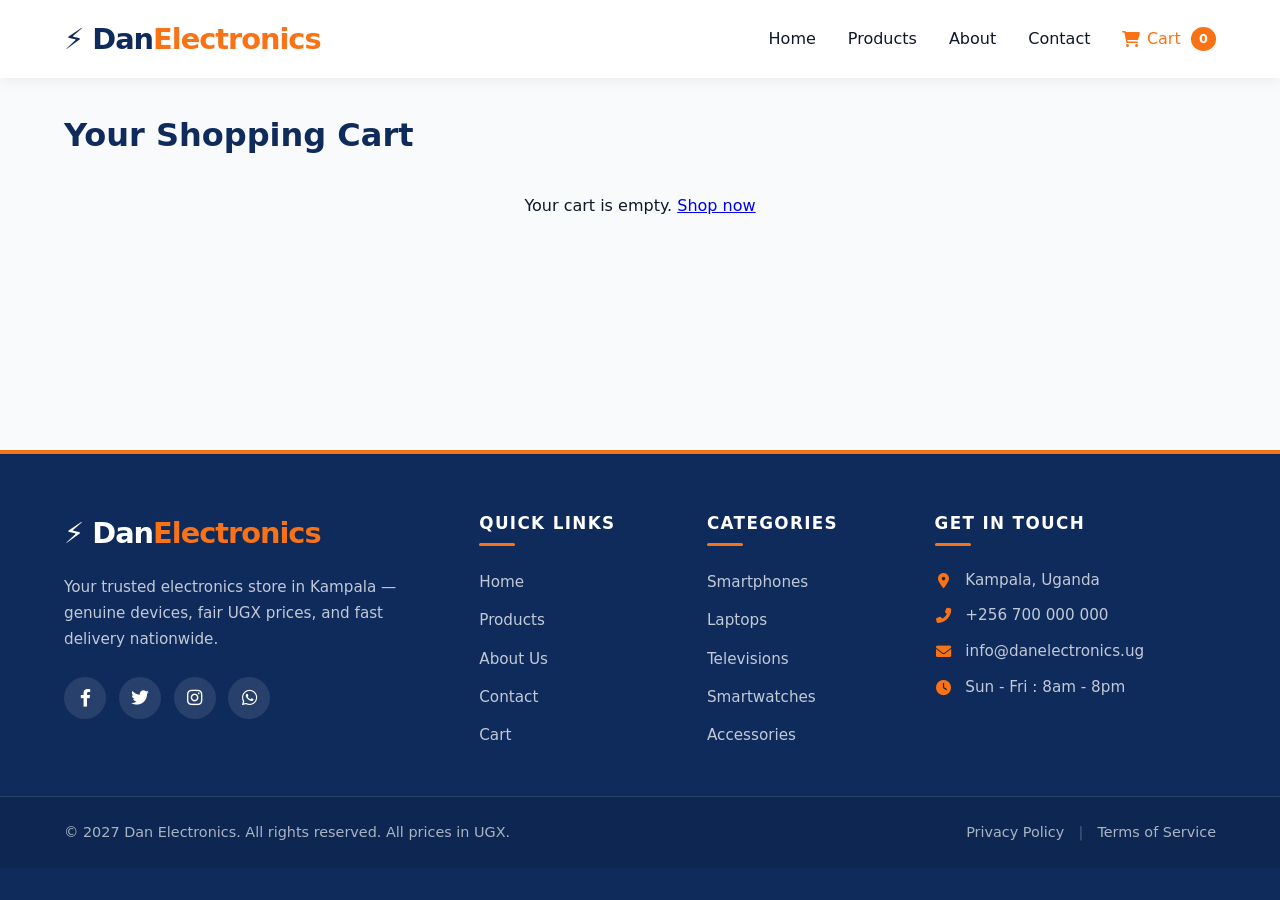
<file: cart.html>
<!DOCTYPE html>
<html lang="en">
<head>
  <meta charset="UTF-8">
  <meta name="viewport" content="width=device-width, initial-scale=1.0">
  <title>Dan Electronics | Your Cart</title>
  <link rel="stylesheet" href="style.css">
  <link rel="stylesheet" href="https://cdnjs.cloudflare.com/ajax/libs/font-awesome/6.0.0-beta3/css/all.min.css">
</head>
<body>
  <header>
    <div class="container header-container">
      <div class="logo">⚡ Dan<span>Electronics</span></div>
      <nav>
        <ul>
          <li><a href="index.html">Home</a></li>
          <li><a href="products.html">Products</a></li>
          <li><a href="about.html">About</a></li>
          <li><a href="contact.html">Contact</a></li>
          <li><a href="cart.html" class="active"><i class="fas fa-shopping-cart"></i> Cart <span id="cart-count">0</span></a></li>
        </ul>
      </nav>
    </div>
  </header>

  <main class="container">
    <h1 class="page-title">Your Shopping Cart</h1>
    <div id="cart-items-container">
      <!-- Cart items injected via JS -->
    </div>
    <div class="cart-summary" id="cart-summary">
      <h3>Total: <span id="cart-total">UGX 0</span></h3>
      <button class="btn" id="checkout-btn">Proceed to Checkout</button>
      <button class="btn btn-outline" id="clear-cart-btn">Clear Cart</button>
    </div>
    <p id="empty-cart-msg" style="text-align:center; margin-top:2rem; display:none;">Your cart is empty. <a href="products.html">Shop now</a></p>
  </main>

<footer>
    <div class="container footer-grid">
      <!-- Brand column -->
      <div class="footer-col footer-brand">
        <div class="footer-logo">⚡ Dan<span>Electronics</span></div>
        <p>Your trusted electronics store in Kampala — genuine devices, fair UGX prices, and fast delivery nationwide.</p>
        <div class="footer-social">
          <a href="#" aria-label="Facebook"><i class="fab fa-facebook-f"></i></a>
          <a href="#" aria-label="Twitter / X"><i class="fab fa-twitter"></i></a>
          <a href="#" aria-label="Instagram"><i class="fab fa-instagram"></i></a>
          <a href="#" aria-label="WhatsApp"><i class="fab fa-whatsapp"></i></a>
        </div>
      </div>

      <!-- Quick links -->
      <div class="footer-col">
        <h4>Quick Links</h4>
        <ul>
          <li><a href="index.html">Home</a></li>
          <li><a href="products.html">Products</a></li>
          <li><a href="about.html">About Us</a></li>
          <li><a href="contact.html">Contact</a></li>
          <li><a href="cart.html">Cart</a></li>
        </ul>
      </div>

      <!-- Categories -->
      <div class="footer-col">
        <h4>Categories</h4>
        <ul>
          <li><a href="products.html">Smartphones</a></li>
          <li><a href="products.html">Laptops</a></li>
          <li><a href="products.html">Televisions</a></li>
          <li><a href="products.html">Smartwatches</a></li>
          <li><a href="products.html">Accessories</a></li>
        </ul>
      </div>

      <!-- Contact -->
      <div class="footer-col">
        <h4>Get in Touch</h4>
        <ul class="footer-contact">
          <li><i class="fas fa-map-marker-alt"></i> Kampala, Uganda</li>
          <li><i class="fas fa-phone-alt"></i> <a href="tel:+256700000000">+256 700 000 000</a></li>
          <li><i class="fas fa-envelope"></i> <a href="mailto:info@danelectronics.ug">info@danelectronics.ug</a></li>
          <li><i class="fas fa-clock"></i> Sun - Fri : 8am - 8pm</li>
        </ul>
      </div>
    </div>

    <!-- Bottom bar -->
    <div class="footer-bottom">
      <div class="container footer-bottom-content">
        <p>&copy; 2027 Dan Electronics. All rights reserved. All prices in UGX.</p>
        <p>
          <a href="#">Privacy Policy</a>
          <span class="footer-sep">|</span>
          <a href="#">Terms of Service</a>
        </p>
      </div>
    </div>
  </footer>

  <script src="script.js"></script>
</body>
</html>
</file>
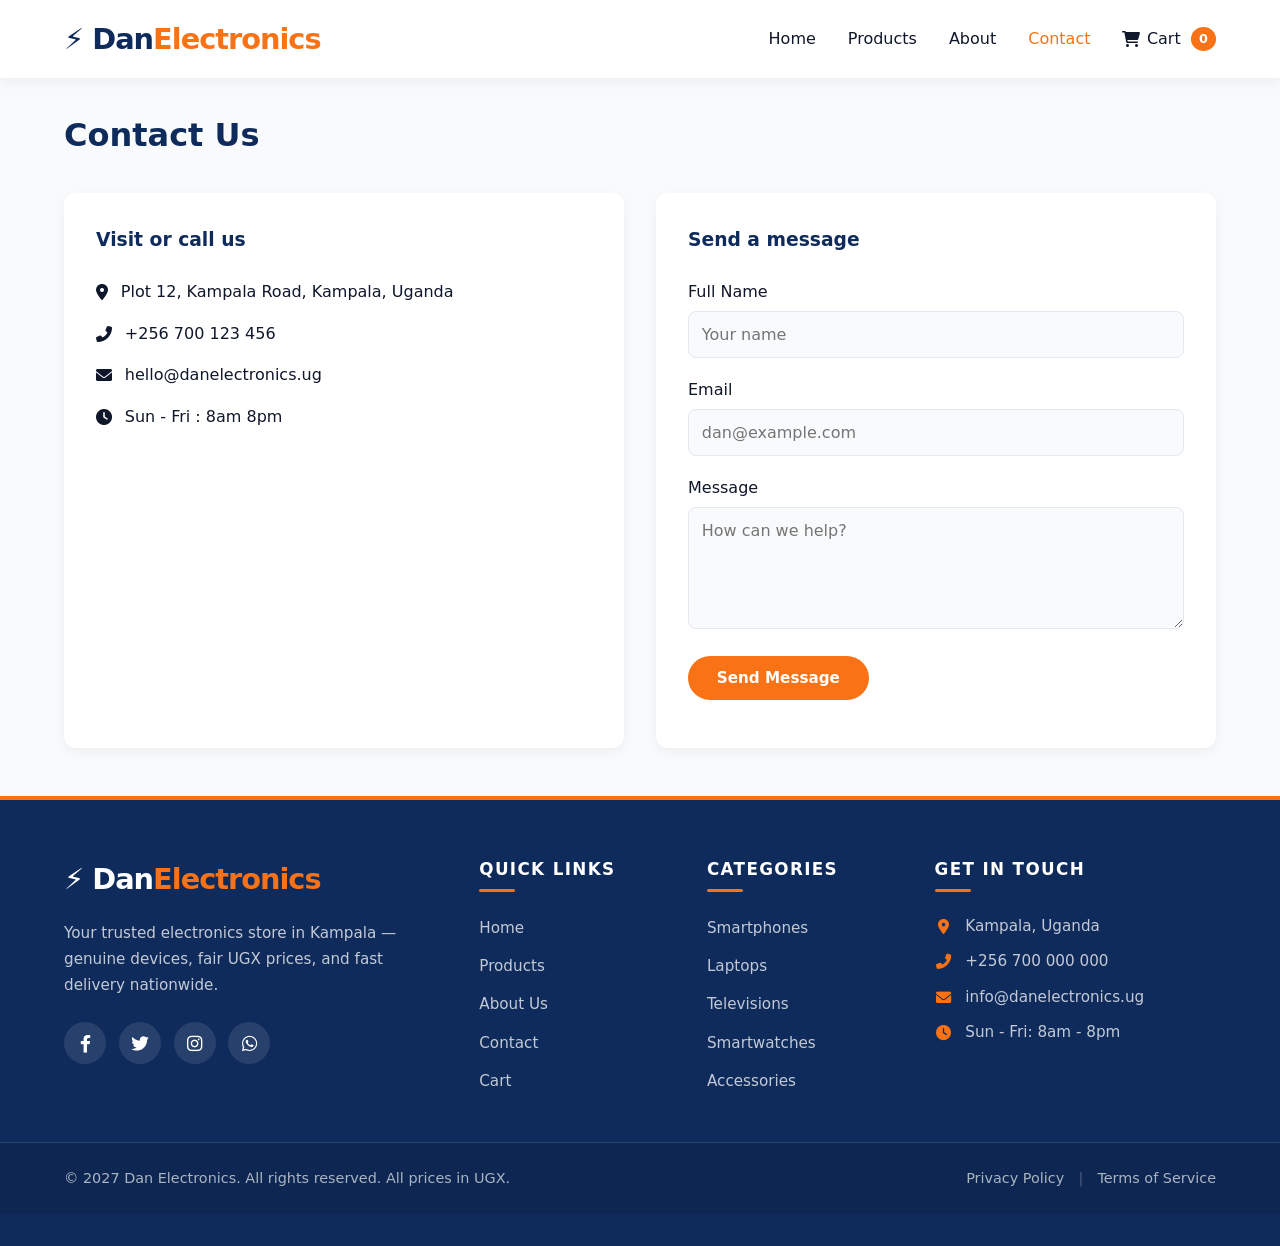
<file: contact.html>
<!DOCTYPE html>
<html lang="en">
<head>
  <meta charset="UTF-8">
  <meta name="viewport" content="width=device-width, initial-scale=1.0">
  <title> Dan Electronics | Contact</title>
  <link rel="stylesheet" href="style.css">
  <link rel="stylesheet" href="https://cdnjs.cloudflare.com/ajax/libs/font-awesome/6.0.0-beta3/css/all.min.css">
</head>
<body>
  <header>
    <div class="container header-container">
      <div class="logo">⚡ Dan<span>Electronics</span></div>
      <nav>
        <ul>
          <li><a href="index.html">Home</a></li>
          <li><a href="products.html">Products</a></li>
          <li><a href="about.html">About</a></li>
          <li><a href="contact.html" class="active">Contact</a></li>
          <li><a href="cart.html"><i class="fas fa-shopping-cart"></i> Cart <span id="cart-count">0</span></a></li>
        </ul>
      </nav>
    </div>
  </header>

  <main class="container">
    <h1 class="page-title">Contact Us</h1>
    <div class="contact-wrapper">
      <div class="contact-info">
        <h3>Visit or call us</h3>
        <p><i class="fas fa-map-marker-alt"></i> Plot 12, Kampala Road, Kampala, Uganda</p>
        <p><i class="fas fa-phone-alt"></i> +256 700 123 456</p>
        <p><i class="fas fa-envelope"></i> hello@danelectronics.ug</p>
        <p><i class="fas fa-clock"></i> Sun - Fri : 8am  8pm</p>
        <div class="map-placeholder">
          <iframe src="https://www.google.com/maps/embed?pb=!1m18!1m12!1m3!1d3989.755283436741!2d32.5825195!3d0.3136111!2m3!1f0!2f0!3f0!3m2!1i1024!2i768!4f13.1!3m3!1m2!1s0x177dba9c0e0b0d0f%3A0x8f2e6a1b3c4d5e6f!2sKampala%20Road!5e0!3m2!1sen!2sug!4v1700000000000" width="100%" height="200" style="border:0;" allowfullscreen="" loading="lazy"></iframe>
        </div>
      </div>
      <div class="contact-form">
        <h3>Send a message</h3>
        <form id="contactForm">
          <div class="form-group">
            <label for="name">Full Name</label>
            <input type="text" id="name" placeholder="Your name" required>
          </div>
          <div class="form-group">
            <label for="email">Email</label>
            <input type="email" id="email" placeholder="dan@example.com" required>
          </div>
          <div class="form-group">
            <label for="message">Message</label>
            <textarea id="message" rows="5" placeholder="How can we help?" required></textarea>
          </div>
          <button type="submit" class="btn">Send Message</button>
          <p id="form-feedback" style="margin-top:1rem; color:green;"></p>
        </form>
      </div>
    </div>
  </main>

  <footer>
    <div class="container footer-grid">
      <!-- Brand column -->
      <div class="footer-col footer-brand">
        <div class="footer-logo">⚡ Dan<span>Electronics</span></div>
        <p>Your trusted electronics store in Kampala — genuine devices, fair UGX prices, and fast delivery nationwide.</p>
        <div class="footer-social">
          <a href="#" aria-label="Facebook"><i class="fab fa-facebook-f"></i></a>
          <a href="#" aria-label="Twitter / X"><i class="fab fa-twitter"></i></a>
          <a href="#" aria-label="Instagram"><i class="fab fa-instagram"></i></a>
          <a href="#" aria-label="WhatsApp"><i class="fab fa-whatsapp"></i></a>
        </div>
      </div>

      <!-- Quick links -->
      <div class="footer-col">
        <h4>Quick Links</h4>
        <ul>
          <li><a href="index.html">Home</a></li>
          <li><a href="products.html">Products</a></li>
          <li><a href="about.html">About Us</a></li>
          <li><a href="contact.html">Contact</a></li>
          <li><a href="cart.html">Cart</a></li>
        </ul>
      </div>

      <!-- Categories -->
      <div class="footer-col">
        <h4>Categories</h4>
        <ul>
          <li><a href="products.html">Smartphones</a></li>
          <li><a href="products.html">Laptops</a></li>
          <li><a href="products.html">Televisions</a></li>
          <li><a href="products.html">Smartwatches</a></li>
          <li><a href="products.html">Accessories</a></li>
        </ul>
      </div>

      <!-- Contact -->
      <div class="footer-col">
        <h4>Get in Touch</h4>
        <ul class="footer-contact">
          <li><i class="fas fa-map-marker-alt"></i> Kampala, Uganda</li>
          <li><i class="fas fa-phone-alt"></i> <a href="tel:+256781697771">+256 700 000 000</a></li>
          <li><i class="fas fa-envelope"></i> <a href="mailto:info@danelectronics.ug">info@danelectronics.ug</a></li>
          <li><i class="fas fa-clock"></i> Sun - Fri: 8am - 8pm</li>
        </ul>
      </div>
    </div>

    
    <div class="footer-bottom">
      <div class="container footer-bottom-content">
        <p>&copy; 2027 Dan Electronics. All rights reserved. All prices in UGX.</p>
        <p>
          <a href="#">Privacy Policy</a>
          <span class="footer-sep">|</span>
          <a href="#">Terms of Service</a>
        </p>
      </div>
    </div>
  </footer>

  <script src="script.js"></script>
</body>
</html>
</file>
<file: style.css>
/* ===== RESET & GLOBAL ===== */
* {
  margin: 0;
  padding: 0;
  box-sizing: border-box;
  font-family: 'Inter', system-ui, -apple-system, sans-serif;
}

:root {
  --primary: #0f2b5b;
  --primary-light: #1e3a8a;
  --accent: #f97316;
  --accent-light: #fb923c;
  --bg-light: #f8fafc;
  --gray-border: #e2e8f0;
  --text-dark: #0f172a;
  --text-muted: #475569;
  --white: #ffffff;
  --shadow: 0 4px 12px rgba(0, 0, 0, 0.05);
  --radius: 12px;
}

body {
  background: var(--bg-light);
  color: var(--text-dark);
  line-height: 1.6;
  display: flex;
  flex-direction: column;
  min-height: 100vh;
}

.container {
  width: 90%;
  max-width: 1200px;
  margin: 0 auto;
}

/* ===== HEADER ===== */
header {
  background: var(--white);
  box-shadow: var(--shadow);
  position: sticky;
  top: 0;
  z-index: 100;
}

.header-container {
  display: flex;
  justify-content: space-between;
  align-items: center;
  padding: 1rem 0;
  flex-wrap: wrap;
  gap: 1rem;
}

.logo {
  font-size: 1.8rem;
  font-weight: 800;
  color: var(--primary);
  letter-spacing: -1px;
}

.logo span {
  color: var(--accent);
  font-weight: 600;
}

nav ul {
  display: flex;
  list-style: none;
  gap: 2rem;
  align-items: center;
}

nav a {
  text-decoration: none;
  color: var(--text-dark);
  font-weight: 500;
  transition: color 0.2s;
  display: flex;
  align-items: center;
  gap: 0.4rem;
  font-size: 1rem;
}

nav a:hover,
nav a.active {
  color: var(--accent);
}

#cart-count {
  background: var(--accent);
  color: white;
  border-radius: 50%;
  padding: 0.1rem 0.5rem;
  font-size: 0.8rem;
  font-weight: 700;
  margin-left: 4px;
}

/* ===== BUTTONS ===== */
.btn {
  display: inline-block;
  background: var(--accent);
  color: var(--white);
  border: none;
  padding: 0.8rem 1.8rem;
  border-radius: 40px;
  font-weight: 600;
  cursor: pointer;
  text-decoration: none;
  transition: background 0.2s, transform 0.1s;
  font-size: 0.95rem;
}

.btn:hover {
  background: var(--accent-light);
  transform: translateY(-1px);
}

.btn-outline {
  background: transparent;
  border: 2px solid var(--primary);
  color: var(--primary);
}

.btn-outline:hover {
  background: var(--primary);
  color: white;
}

/* ===== HERO ===== */
.hero {
  background: linear-gradient(135deg, var(--primary) 0%, #1e3a8a 100%);
  color: white;
  padding: 4rem 0;
  text-align: center;
  margin-bottom: 2rem;
}

.hero h1 {
  font-size: 3rem;
  font-weight: 800;
  line-height: 1.2;
  margin-bottom: 1rem;
}

.hero p {
  font-size: 1.2rem;
  opacity: 0.9;
  margin-bottom: 2rem;
}

/* ===== PRODUCT GRID ===== */
.product-grid {
  display: grid;
  grid-template-columns: repeat(auto-fill, minmax(240px, 1fr));
  gap: 2rem;
  margin: 2rem 0;
}

.product-card {
  background: var(--white);
  border-radius: var(--radius);
  padding: 1rem;
  box-shadow: var(--shadow);
  transition: transform 0.2s, box-shadow 0.2s;
  display: flex;
  flex-direction: column;
  border: 1px solid var(--gray-border);
}

.product-card:hover {
  transform: translateY(-4px);
  box-shadow: 0 12px 24px rgba(0, 0, 0, 0.08);
}

.product-card img {
  width: 100%;
  height: 180px;
  object-fit: cover;
  border-radius: 8px;
  margin-bottom: 1rem;
  background: #eee;
}

.product-card h3 {
  font-size: 1.1rem;
  margin-bottom: 0.3rem;
}

.product-card .price {
  font-weight: 700;
  color: var(--primary);
  margin: 0.5rem 0 1rem;
  font-size: 1.2rem;
}

.product-card .btn {
  margin-top: auto;
  width: 100%;
  text-align: center;
}

/* ===== PAGE TITLE ===== */
.page-title {
  font-size: 2rem;
  font-weight: 700;
  margin: 2rem 0 1rem;
  color: var(--primary);
}

/* ===== BENEFITS ===== */
.benefits {
  display: flex;
  justify-content: space-around;
  flex-wrap: wrap;
  gap: 2rem;
  margin: 3rem auto;
  padding: 2rem;
  background: var(--white);
  border-radius: var(--radius);
  box-shadow: var(--shadow);
}

.benefit {
  text-align: center;
  flex: 1 1 150px;
}

.benefit i {
  font-size: 2.2rem;
  color: var(--accent);
  margin-bottom: 0.8rem;
}

.benefit h4 {
  margin-bottom: 0.4rem;
}

/* ===== ABOUT PAGE ===== */
.about-intro {
  background: var(--white);
  padding: 2rem;
  border-radius: var(--radius);
  box-shadow: var(--shadow);
  margin-bottom: 2rem;
  font-size: 1.1rem;
}

.shop-gallery h2 {
  margin: 2rem 0 1rem;
  color: var(--primary);
}

.gallery-grid {
  display: grid;
  grid-template-columns: repeat(auto-fit, minmax(240px, 1fr));
  gap: 1.5rem;
  margin-bottom: 2rem;
}

.gallery-grid figure {
  background: var(--white);
  border-radius: var(--radius);
  overflow: hidden;
  box-shadow: var(--shadow);
}

.gallery-grid img {
  width: 100%;
  height: 180px;
  object-fit: cover;
  display: block;
}

.gallery-grid figcaption {
  padding: 0.8rem;
  text-align: center;
  font-weight: 500;
  background: var(--white);
  font-size: 0.9rem;
}

.mission-vision {
  display: grid;
  grid-template-columns: 1fr 1fr;
  gap: 2rem;
  margin: 2rem 0 3rem;
}

.mission, .vision {
  background: var(--white);
  padding: 2rem;
  border-radius: var(--radius);
  box-shadow: var(--shadow);
}

.mission h3, .vision h3 {
  color: var(--primary);
  margin-bottom: 1rem;
}

/* ===== CONTACT PAGE ===== */
.contact-wrapper {
  display: grid;
  grid-template-columns: 1fr 1fr;
  gap: 2rem;
  margin: 2rem 0 3rem;
}

.contact-info, .contact-form {
  background: var(--white);
  padding: 2rem;
  border-radius: var(--radius);
  box-shadow: var(--shadow);
}

.contact-info h3, .contact-form h3 {
  margin-bottom: 1.5rem;
  color: var(--primary);
}

.contact-info p {
  margin-bottom: 1rem;
  display: flex;
  align-items: center;
  gap: 0.8rem;
}

.map-placeholder {
  margin-top: 1.5rem;
  border-radius: 8px;
  overflow: hidden;
}

.form-group {
  margin-bottom: 1.2rem;
}

.form-group label {
  display: block;
  font-weight: 500;
  margin-bottom: 0.4rem;
}

.form-group input,
.form-group textarea {
  width: 100%;
  padding: 0.8rem;
  border: 1px solid var(--gray-border);
  border-radius: 8px;
  font-size: 1rem;
  background: var(--bg-light);
}

.form-group input:focus,
.form-group textarea:focus {
  outline: 2px solid var(--accent);
  border-color: transparent;
}

/* ===== CART PAGE ===== */
.cart-item {
  display: flex;
  justify-content: space-between;
  align-items: center;
  background: var(--white);
  padding: 1rem 1.5rem;
  border-radius: var(--radius);
  margin-bottom: 1rem;
  box-shadow: var(--shadow);
  flex-wrap: wrap;
  gap: 1rem;
}

.cart-item-info {
  display: flex;
  align-items: center;
  gap: 1rem;
  flex: 2;
}

.cart-item-info h4 {
  font-size: 1.1rem;
}

.cart-item-info .cart-item-price {
  color: var(--primary);
  font-weight: 600;
}

.cart-item-actions {
  display: flex;
  align-items: center;
  gap: 0.8rem;
}

.qty-btn {
  background: var(--bg-light);
  border: 1px solid var(--gray-border);
  width: 32px;
  height: 32px;
  border-radius: 6px;
  font-weight: 700;
  cursor: pointer;
  font-size: 1.1rem;
  display: inline-flex;
  align-items: center;
  justify-content: center;
}

.qty-btn:hover {
  background: var(--accent);
  color: white;
  border-color: var(--accent);
}

.remove-item {
  background: transparent;
  border: none;
  color: #dc2626;
  font-size: 1.2rem;
  cursor: pointer;
  padding: 0.2rem 0.6rem;
}

.cart-summary {
  background: var(--white);
  padding: 2rem;
  border-radius: var(--radius);
  box-shadow: var(--shadow);
  text-align: right;
  margin-top: 2rem;
}

.cart-summary h3 {
  font-size: 1.6rem;
  margin-bottom: 1.5rem;
}

.cart-summary .btn {
  margin-left: 1rem;
}

/* ===== FOOTER ===== */
footer {
  background: var(--primary);
  color: white;
  margin-top: auto;
  padding: 2rem 0;
}
/* ===== FOOTER (PROFESSIONAL & RESPONSIVE) ===== */
footer {
  background: var(--primary);
  color: white;
  margin-top: auto;
  padding-top: 3.5rem;
  border-top: 4px solid var(--accent);
}

.footer-grid {
  display: grid;
  grid-template-columns: 2fr 1fr 1fr 1.5fr;
  gap: 2.5rem;
  padding-bottom: 3rem;
}

/* --- Brand column --- */
.footer-brand p {
  color: rgba(255, 255, 255, 0.75);
  font-size: 0.95rem;
  margin: 1.2rem 0 1.5rem;
  line-height: 1.7;
}

.footer-logo {
  font-size: 1.8rem;
  font-weight: 800;
  letter-spacing: -1px;
}

.footer-logo span {
  color: var(--accent);
  font-weight: 600;
}

/* --- Column headings --- */
.footer-col h4 {
  font-size: 1.05rem;
  font-weight: 700;
  text-transform: uppercase;
  letter-spacing: 0.08em;
  margin-bottom: 1.4rem;
  color: var(--white);
  position: relative;
  padding-bottom: 0.6rem;
}

.footer-col h4::after {
  content: "";
  position: absolute;
  left: 0;
  bottom: 0;
  width: 36px;
  height: 3px;
  background: var(--accent);
  border-radius: 2px;
}

/* --- Link lists --- */
.footer-col ul {
  list-style: none;
  display: flex;
  flex-direction: column;
  gap: 0.8rem;
}

.footer-col ul li a {
  color: rgba(255, 255, 255, 0.75);
  text-decoration: none;
  font-size: 0.95rem;
  transition: color 0.2s, padding-left 0.2s;
  display: inline-block;
}

.footer-col ul li a:hover {
  color: var(--accent);
  padding-left: 6px;
}

/* --- Contact list (icon + text rows) --- */
.footer-contact li {
  display: flex;
  align-items: flex-start;
  gap: 0.8rem;
  color: rgba(255, 255, 255, 0.75);
  font-size: 0.95rem;
  line-height: 1.5;
}

.footer-contact i {
  color: var(--accent);
  margin-top: 0.25rem;
  width: 18px;
  flex-shrink: 0;
  text-align: center;
}

.footer-contact a {
  color: rgba(255, 255, 255, 0.75);
  text-decoration: none;
  transition: color 0.2s;
}

.footer-contact a:hover {
  color: var(--accent);
}

/* --- Social icons --- */
.footer-social {
  display: flex;
  gap: 0.8rem;
  flex-wrap: wrap;
}

.footer-social a {
  width: 42px;
  height: 42px;
  border-radius: 50%;
  background: rgba(255, 255, 255, 0.1);
  color: white;
  display: inline-flex;
  align-items: center;
  justify-content: center;
  text-decoration: none;
  font-size: 1.1rem;
  transition: all 0.3s ease;
  border: 1px solid transparent;
}

.footer-social a:hover {
  background: var(--accent);
  border-color: var(--accent);
  transform: translateY(-4px);
  box-shadow: 0 4px 12px rgba(249, 115, 22, 0.4);
}

/* --- Bottom bar --- */
.footer-bottom {
  border-top: 1px solid rgba(255, 255, 255, 0.12);
  padding: 1.5rem 0;
  background: rgba(0, 0, 0, 0.1); /* Slight darkening for contrast */
}

.footer-bottom-content {
  display: flex;
  justify-content: space-between;
  align-items: center;
  flex-wrap: wrap;
  gap: 1rem;
  font-size: 0.9rem;
  color: rgba(255, 255, 255, 0.65);
}

.footer-bottom-content a {
  color: rgba(255, 255, 255, 0.65);
  text-decoration: none;
  transition: color 0.2s;
}

.footer-bottom-content a:hover {
  color: var(--accent);
}

.footer-sep {
  margin: 0 0.6rem;
  opacity: 0.4;
}

/* ===== RESPONSIVE DESIGN ===== */

/* Tablet and below */
@media (max-width: 992px) {
  .footer-grid {
    grid-template-columns: 1fr 1fr 1fr;
  }
  .footer-brand {
    grid-column: 1 / -1;
    text-align: center;
    display: flex;
    flex-direction: column;
    align-items: center;
  }
  .footer-brand p {
    max-width: 600px;
  }
}

/* Mobile Landscape and below */
@media (max-width: 768px) {
  /* --- Contact Page Fix --- */
  .contact-wrapper {
    grid-template-columns: 1fr; /* Stacks the form below the info */
    gap: 1.5rem;
  }

  .contact-info, .contact-form {
    padding: 1.5rem; /* Slightly reduce padding for smaller screens */
  }

  .contact-info p {
    font-size: 0.95rem;
    align-items: flex-start; /* Ensures icons align with the first line of text */
  }

  .contact-info i {
    margin-top: 0.25rem; /* Adjusts icon alignment */
  }

  .map-placeholder iframe {
    height: 250px; /* Ensure the map is visible on mobile */
  }

  /* --- Footer Responsive Fix --- */
  .footer-grid {
    grid-template-columns: 1fr 1fr;
    gap: 2rem;
  }
  .footer-col h4::after {
    left: 50%;
    transform: translateX(-50%);
  }
  .footer-col h4 {
    text-align: center;
  }
  .footer-col ul {
    align-items: center;
  }
  .footer-contact li {
    justify-content: center;
    text-align: left;
  }
  .footer-contact {
    align-items: center;
  }
  .footer-bottom-content {
    flex-direction: column;
    text-align: center;
    gap: 0.8rem;
  }
}

/* Small Phones */
@media (max-width: 480px) {
  /* --- Header Responsive Fix --- */
  .header-container {
    flex-direction: column;
    gap: 0.8rem;
  }
  
  nav ul {
    flex-wrap: wrap; /* Allows menu items to wrap on very small screens */
    justify-content: center;
    gap: 1rem;
  }

  /* --- Contact Page Fix --- */
  .page-title {
    font-size: 1.8rem;
    text-align: center;
  }
  
  .contact-info h3, .contact-form h3 {
    font-size: 1.2rem;
  }

  /* --- Footer Responsive Fix --- */
  .footer-grid {
    grid-template-columns: 1fr;
    gap: 2.5rem;
    text-align: center;
  }
  .footer-social {
    justify-content: center;
  }
  .footer-col ul li a:hover {
    padding-left: 0;
    color: var(--accent);
  }
}
</file>
